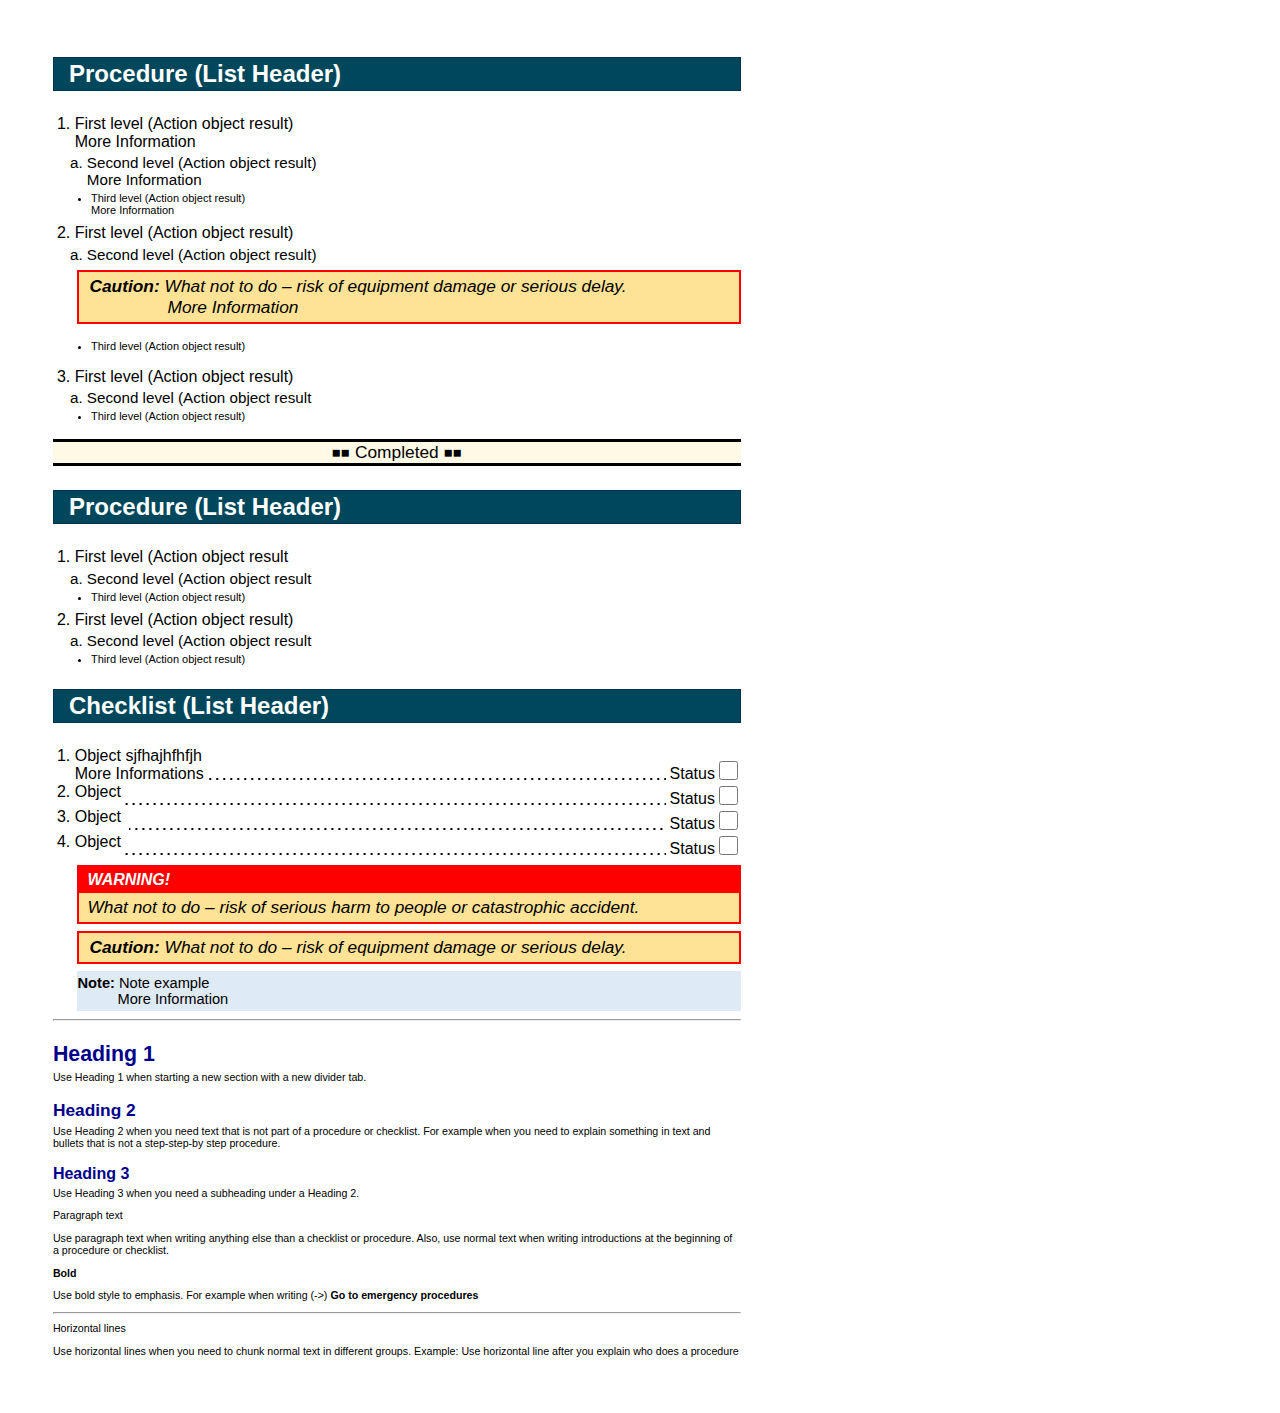
<file: index.html>
<!doctype html>
<html>
<link href="./online-trial.css" rel="stylesheet" type="text/css">
<head>
    <title>Online Trial</title>
<meta charset="UTF-8">
<title>Untitled Document</title>
</head>
<body>
<p class="list-header">Procedure (List Header)</p>
        <ol class="l1">
          <li>First level (Action object result)<br> More Information</li>
<ol class="l2">
    <li>Second level (Action object result) <br> More Information</li>
      <ol class="l3">
        <li>Third level (Action object result)<br> More Information</li>
      </ol>
    </ol>
        <li>First level (Action object result)</li>
            <ol class="l2">
            <li>Second level (Action object result)</li>
            </ol>
    </ol>
<p class="caution-box">What not to do – risk of equipment damage or serious delay. <br> More Information</p>
            <ol class="l1">
                <ol>
                    <ol class="l3">
                    <li>Third level (Action object result)</li>
                    </ol>
                </ol>
            </ol>
<ol start="3" class="l1">
    <li>First level (Action object result)</li>
            <ol class="l2">
            <li>Second level (Action object result</li>
                <ol class="l3">
                <li>Third level (Action object result)</li>
                </ol>
        </ol>
    </ol>
    <p class="list-footer"></p>
    
    <p class="list-header">Procedure (List Header)</p>
        <ol class="l1">
        <li>First level (Action object result</li>
            <ol class="l2">
            <li>Second level (Action object result</li>
                <ol class="l3">
                <li>Third level (Action object result)</li>
                </ol>
            </ol>
        <li>First level (Action object result)</li>
            <ol class="l2">
            <li>Second level (Action object result</li>
            <ol class="l3">
            <li>Third level (Action object result)</li>
            </ol>
            </ol>
    </ol>


    <p class="list-header">Checklist (List Header)</p>
    <ol class="l1">
        <li><div class="dot-leader-object">
            <div>
            Object sjfhajhfhfjh<br> More Informations</div>
          <div class="dot-leader-dots"></div>
            <div class="dot-leader-action">
                Status
                <input type="checkbox">
            </div>
      </div></li>
        <li><div class="dot-leader-object">
            <div>
              Object
            </div>
          <div class="dot-leader-dots"></div>
            <div class="dot-leader-action">
                Status
             <input type="checkbox">
            </div>
      </div></li>
        <li><div class="dot-leader-object">
            <div>
              Object&nbsp;<br>
              
          </div>
          <div class="dot-leader-dots"></div>
            <div class="dot-leader-action">
                Status
             <input type="checkbox">
            </div>
      </div></li>
        <li><div class="dot-leader-object">
            <div>
              Object
            </div>
          <div class="dot-leader-dots"></div>
            <div class="dot-leader-action">
                Status
             <input type="checkbox">
            </div>
      </div></li>
    </ol>
    <p class="warning-header"></p>
<p class="warning-body">What not to do – risk of serious harm to people or catastrophic accident.</p>
<p class="caution-box">What not to do – risk of equipment damage or serious delay.</p>
<p class="note"> Note example<br> More Information</p>
    <hr>
<p class="heading-1">Heading 1</p>
    <p class="paragraph-text">Use Heading 1 when starting a new section with a new divider tab.</p>
    <p class="heading-2">Heading 2</p>
    <p class="paragraph-text">Use Heading 2 when you need text that is not part of a procedure or checklist. For example when you need to explain something in text and bullets that is not a step-step-by step procedure.</p>
    <p class="heading-3"> Heading 3</p>
    <p class="paragraph-text">Use Heading 3 when you need a subheading under a Heading 2.&nbsp;</p>
    <p class="paragraph-text">Paragraph text</p>
    <p class="paragraph-text">Use paragraph text when writing anything else than a checklist or procedure. Also, use normal text when writing introductions at the beginning of a procedure or checklist.</p>
    <p class="paragraph-text"><b>Bold</b></p>
    <p class="paragraph-text"> Use bold style to emphasis. For example when writing (->) <b>Go to emergency procedures</b></p>
    <hr />
    <p class="paragraph-text">Horizontal lines</p>
    <p class="paragraph-text">Use horizontal lines when you need to chunk normal text in different groups. Example: Use horizontal line after you explain who does a procedure</p>
    
</body>
</html>
</file>
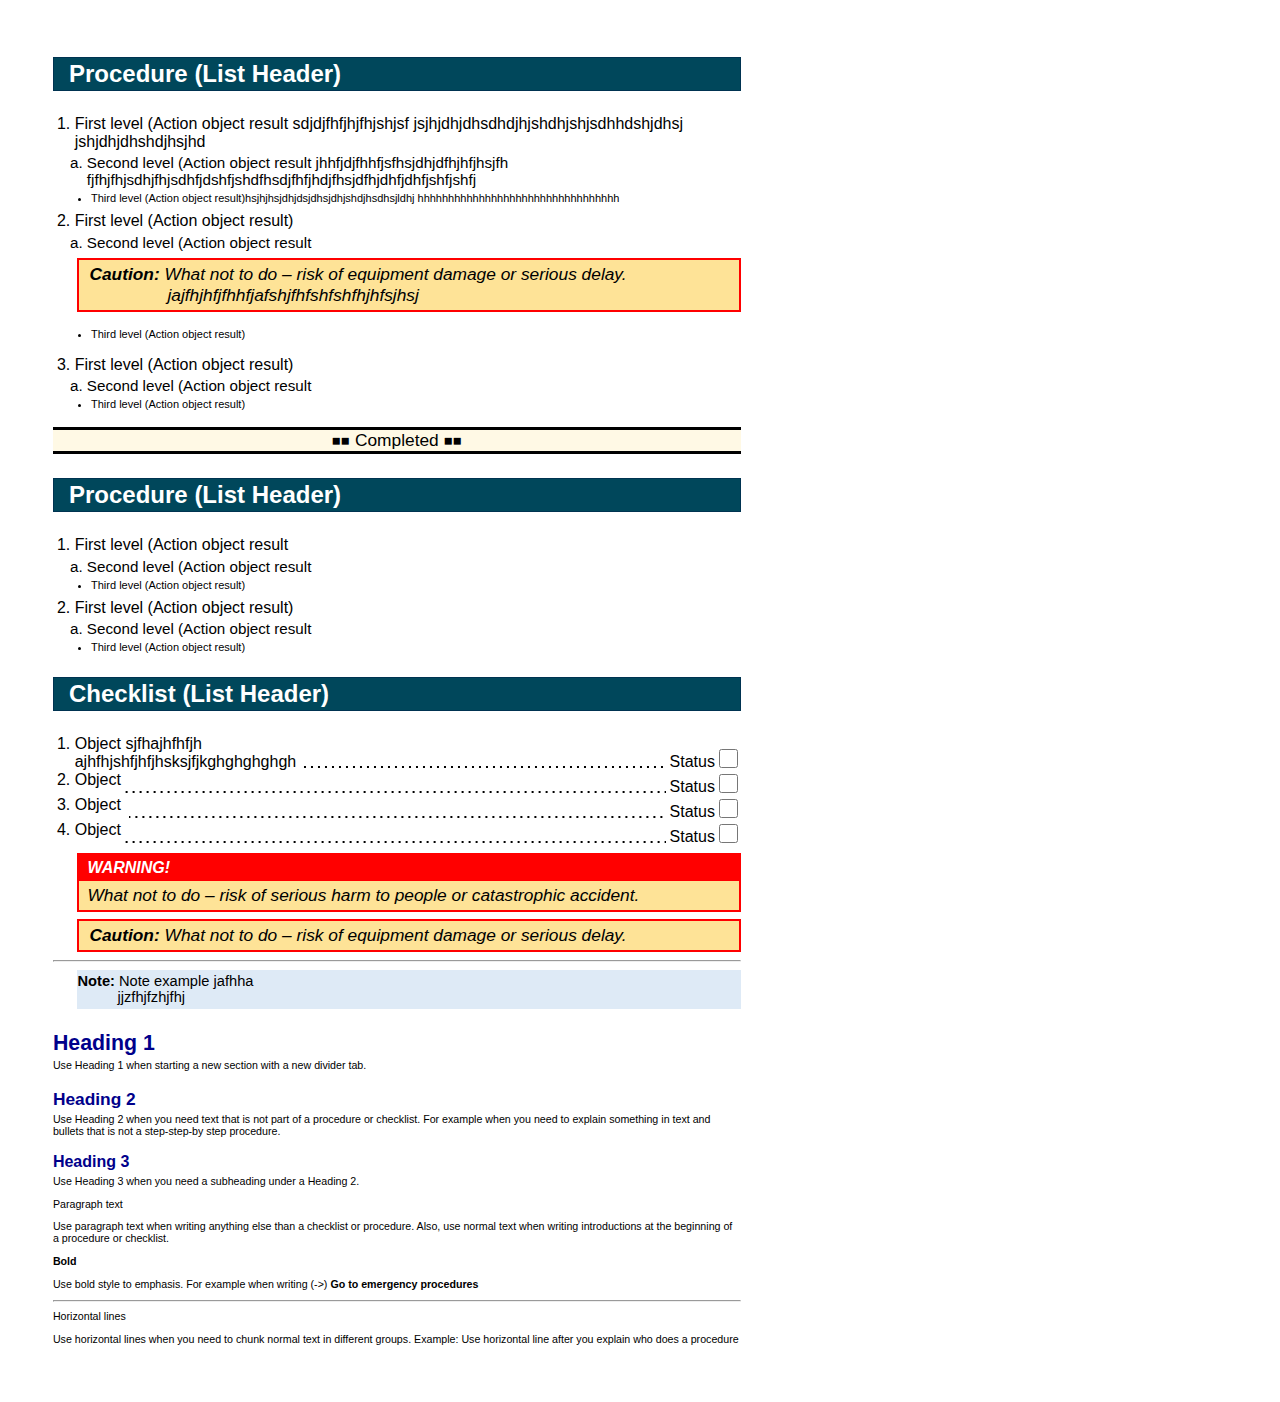
<file: online-upload-trial.html>
<!doctype html>
<html>
<link href="./online-trial.css" rel="stylesheet" type="text/css">
<head>
    <title>Online Trial</title>
<meta charset="UTF-8">
<title>Untitled Document</title>
</head>
<body>
<p class="list-header">Procedure (List Header)</p>
        <ol class="l1">
          <li>First level (Action object result sdjdjfhfjhjfhjshjsf jsjhjdhjdhsdhdjhjshdhjshjsdhhdshjdhsj jshjdhjdhshdjhsjhd</li>
<ol class="l2">
    <li>Second level (Action object result jhhfjdjfhhfjsfhsjdhjdfhjhfjhsjfh fjfhjfhjsdhjfhjsdhfjdshfjshdfhsdjfhfjhdjfhsjdfhjdhfjdhfjshfjshfj</li>
      <ol class="l3">
        <li>Third level (Action object result)hsjhjhsjdhjdsjdhsjdhjshdjhsdhsjldhj  hhhhhhhhhhhhhhhhhhhhhhhhhhhhhhhhh</li>
      </ol>
    </ol>
        <li>First level (Action object result)</li>
            <ol class="l2">
            <li>Second level (Action object result</li>
            </ol>
    </ol>
    <p class="caution-box">What not to do – risk of equipment damage or serious delay. jajfhjhfjfhhfjafshjfhfshfshfhjhfsjhsj</p>
            <ol class="l1">
                <ol>
                    <ol class="l3">
                    <li>Third level (Action object result)</li>
                    </ol>
                </ol>
            </ol>
<ol start="3" class="l1">
    <li>First level (Action object result)</li>
            <ol class="l2">
            <li>Second level (Action object result</li>
                <ol class="l3">
                <li>Third level (Action object result)</li>
                </ol>
        </ol>
    </ol>
    <p class="list-footer"></p>
    
    <p class="list-header">Procedure (List Header)</p>
        <ol class="l1">
        <li>First level (Action object result</li>
            <ol class="l2">
            <li>Second level (Action object result</li>
                <ol class="l3">
                <li>Third level (Action object result)</li>
                </ol>
            </ol>
        <li>First level (Action object result)</li>
            <ol class="l2">
            <li>Second level (Action object result</li>
            <ol class="l3">
            <li>Third level (Action object result)</li>
            </ol>
            </ol>
    </ol>


    <p class="list-header">Checklist (List Header)</p>
    <ol class="l1">
        <li><div class="dot-leader-object">
            <div>
            Object sjfhajhfhfjh<br>
            ajhfhjshfjhfjhsksjfjkghghghghgh</div>
          <div class="dot-leader-dots"></div>
            <div class="dot-leader-action">
                Status
                <input type="checkbox">
            </div>
      </div></li>
        <li><div class="dot-leader-object">
            <div>
              Object
            </div>
          <div class="dot-leader-dots"></div>
            <div class="dot-leader-action">
                Status
             <input type="checkbox">
            </div>
      </div></li>
        <li><div class="dot-leader-object">
            <div>
              Object&nbsp;<br>
              
          </div>
          <div class="dot-leader-dots"></div>
            <div class="dot-leader-action">
                Status
             <input type="checkbox">
            </div>
      </div></li>
        <li><div class="dot-leader-object">
            <div>
              Object
            </div>
          <div class="dot-leader-dots"></div>
            <div class="dot-leader-action">
                Status
             <input type="checkbox">
            </div>
      </div></li>
    </ol>
    <p class="warning-header"></p>
<p class="warning-body">What not to do – risk of serious harm to people or catastrophic accident.</p>
<p class="caution-box">What not to do – risk of equipment damage or serious delay.</p>
    <hr />
    <p class="note"> Note example jafhha<br> jjzfhjfzhjfhj</p>
<p class="heading-1">Heading 1</p>
    <p class="paragraph-text">Use Heading 1 when starting a new section with a new divider tab.</p>
    <p class="heading-2">Heading 2</p>
    <p class="paragraph-text">Use Heading 2 when you need text that is not part of a procedure or checklist. For example when you need to explain something in text and bullets that is not a step-step-by step procedure.</p>
    <p class="heading-3"> Heading 3</p>
    <p class="paragraph-text">Use Heading 3 when you need a subheading under a Heading 2.&nbsp;</p>
    <p class="paragraph-text">Paragraph text</p>
    <p class="paragraph-text">Use paragraph text when writing anything else than a checklist or procedure. Also, use normal text when writing introductions at the beginning of a procedure or checklist.</p>
    <p class="paragraph-text"><b>Bold</b></p>
    <p class="paragraph-text"> Use bold style to emphasis. For example when writing (->) <b>Go to emergency procedures</b></p>
    <hr />
    <p class="paragraph-text">Horizontal lines</p>
    <p class="paragraph-text">Use horizontal lines when you need to chunk normal text in different groups. Example: Use horizontal line after you explain who does a procedure</p>
    
</body>
</html>
</file>
<file: online-trial.css>
@charset "UTF-8";

html{
    width:21cm;
}

body{margin:15mm 14mm 15mm 14mm;
}
@media print {
    body{
        width: 21cm;
        height: 29.7cm;
        margin: 15mm 14mm 15mm 14mm; 
    }
}

.a4 {
	page: main;
	padding-top:1.5cm;
	padding-bottom:1.5cm;
	padding-left: 2.54cm;
	padding-right: 2.54cm;
}

.paragraph-text {
    font-family: helvetica;
    font-size: 8pt;
    text-align: left;
    margin-top: 0mm;
}

.heading-1{
    font-size: 16pt;
    font-family: Arial;
    color:darkblue;
    font-weight: bold;
    margin-bottom:1mm;
}

.heading-2{
    font-size: 13pt;
    font-family: Arial;
    color:darkblue;
    font-weight: bold;
    margin-bottom: 1mm;
}

.heading-3{
    font-size: 12pt;
    font-family: Arial;
    color:darkblue;
    font-weight: bold;
    margin-bottom: 1mm;
}
.list-header {
    color: #FFFFFF;
    font-family: Arial;
    font-weight: bold;
    font-size: 18pt;
    line-height: 24pt;
    text-align: left;
    text-indent: 0.2cm;
    border: 0.5pt solid rgba(0,51,81,1.00);
    border-spacing: 6pt 6pt;
    background-color: rgba(0,71,91,1.00);
    padding-left: 0.2cm;
    padding-right: 0.2cm;
}


.note{
    font-family: helvetica;
    font-size: 11pt;
    color: black;
    background: rgb(222,234,246);
    margin-left: 0.65cm;
    padding-top: 0.1cm;
    padding-bottom: 0.1cm;
    padding-right: 6pt;
    text-indent:-40px;
    padding-left:40px;
    margin-bottom: 0.2cm;
    margin-top: 0.2cm;
    }

.note::before{
    content:"Note: ";
    font-weight: bold;
}

.caution-box{
    font-family:helvetica;
    font-size: 13pt;
    font-style: italic;
    color: black;
    border-color: red;
    border-style: solid;
    border-width: 2px;
    background: rgba(253,200,47,.5);
    margin-left: 0.65cm;
    padding-top: 0.1cm;
    padding-bottom: 0.1cm;
    padding-right: 6pt;
    text-indent:-78px;
    padding-left:88px;
    margin-top:0.2cm;
    margin-bottom: 0.2cm;
}

.caution-box:before{
    content:"Caution: ";
    font-weight:bold;
    text-align: left;
}

.warning-header{
    color:white;
    font-size: 13;
    font-weight:bold;
    font-style:italic;
    font-family:helvetica;
    border-color: red;
    border-style: solid;
    border-width: 2px;
    background: red;
    margin-left: 0.65cm;
    margin-bottom:0cm;
    margin-top: 0.2cm;
    padding-top: 0.1cm;
    padding-left: 6pt; 
    padding-right: 6pt;
}
.warning-header::before {
  content: "WARNING!"
}

.warning-body{
    font-family:helvetica;
    font-size: 13pt;
    font-style: italic;
    color: black;
    border-color: red;
    border-style: solid;
    border-width: 2px;
    background: rgba(253,200,47,.5);
    margin-top:0cm;
    margin-left: 0.65cm;
    padding-top: 0.1cm;
    padding-bottom: 0.1cm;
    padding-left: 6pt; 
    padding-right: 6pt;
    margin-bottom: 0.2cm;
}

.list-footer{
    border-top-style:solid;
    border-bottom-style:solid;
    text-align: center;
    font-family: helvetica;
    font-size:13pt;
    background-color: rgba(255,192,0,0.1);
}

.list-footer::before{
    content:"⏹⏹ Completed ⏹⏹";
}



.dot-leader-object {
    /* Center the content */
    align-items:bottom;
    display: flex;
    justify-content: space-between;
}

.dot-leader-action {
    /* Center the content */
    align-items:flex-end;
    display: flex;
    justify-content: space-between;
}

.dot-leader-dots {
    /* Bottom border */
    background-image: linear-gradient(to right, black 33%, rgba(255,255,255,0) 0%);
    background-position: bottom;
    background-size: 7px 2px;
    background-repeat: repeat-x;
    

    /* Take remaining width */
    flex: 1;

    /* Spacing */
    margin:  0.2rem;
}

/* Customize the label (the container) */
.container {
  display: block;
  position: relative;
  padding-left: 35px;
  margin-bottom: 12px;
  cursor: pointer;
  font-size: 22px;
  -webkit-user-select: none;
  -moz-user-select: none;
  -ms-user-select: none;
  user-select: none;
}

/* Hide the browser's default checkbox */
input{
  height: 5mm;
  width: 5mm;
  border-width: thick;
}

 /* List styles*/

ol { padding-left: .3cm;
    margin-bottom: 0.2cm;
    --ur: upper-roman;
    --lr: lower-roman;
    --ua: Upper-alpha;
    --la: lower-alpha;
    --de: decimal;
    --dl: decimal-leading-zero;
    
    --ds: disc;
    --ci: circle;
    --sq: square;
    --no: none;            
}





/* To change the list style, change the custom property (between the parentheses).  */

.l1 {
    list-style-type: var(--de);
    padding-left:1cm;
    margin-bottom: 0.2cm;
}


.l2 {
    list-style-type: var(--la);
    margin-top: 0.1cm;
    margin-bottom: 0.1cm;
}

.l3 {
    padding-left:0cm;
    list-style-type: var(--ds);
    margin-top: 0.1cm;
    margin-bottom: 0.2cm;
}

.l4 {
    list-style-type: var(--la);
}
.l5 {
    list-style-type: var(--lr);
}

.l1 li{
    font-size: 13;
    font-style: normal;
    font-family: helvetica;
    margin-left:-1em;
}

.l2 li, .l3 li, .l4 li, .l5 li {
  font-size: 0.95em;
}


.l3 li{font-size: 11px;
}

.l4 li{font-weight: 500;
 /* font-size: 1.1rem;*/
  font-style: normal;
}
.l5 li{font-weight: 400;
 /* font-size: 1rem;*/
  font-style: normal;
}

/* Styling by classes */

.upper-roman {
    list-style-type: upper-roman;
    margin-left: -1em;
}
.upper-alpha {
    list-style-type: upper-alpha;
    margin-left: -1em;
}
.decimal {
    list-style-type: decimal;
    margin-left: -1em;
}
.lower-alpha {
    list-style-type: lower-alpha;
    margin-left: -0em;
}
.lower-roman {
    list-style-type: lower-roman;
    margin-left: -1em;
}
</file>
